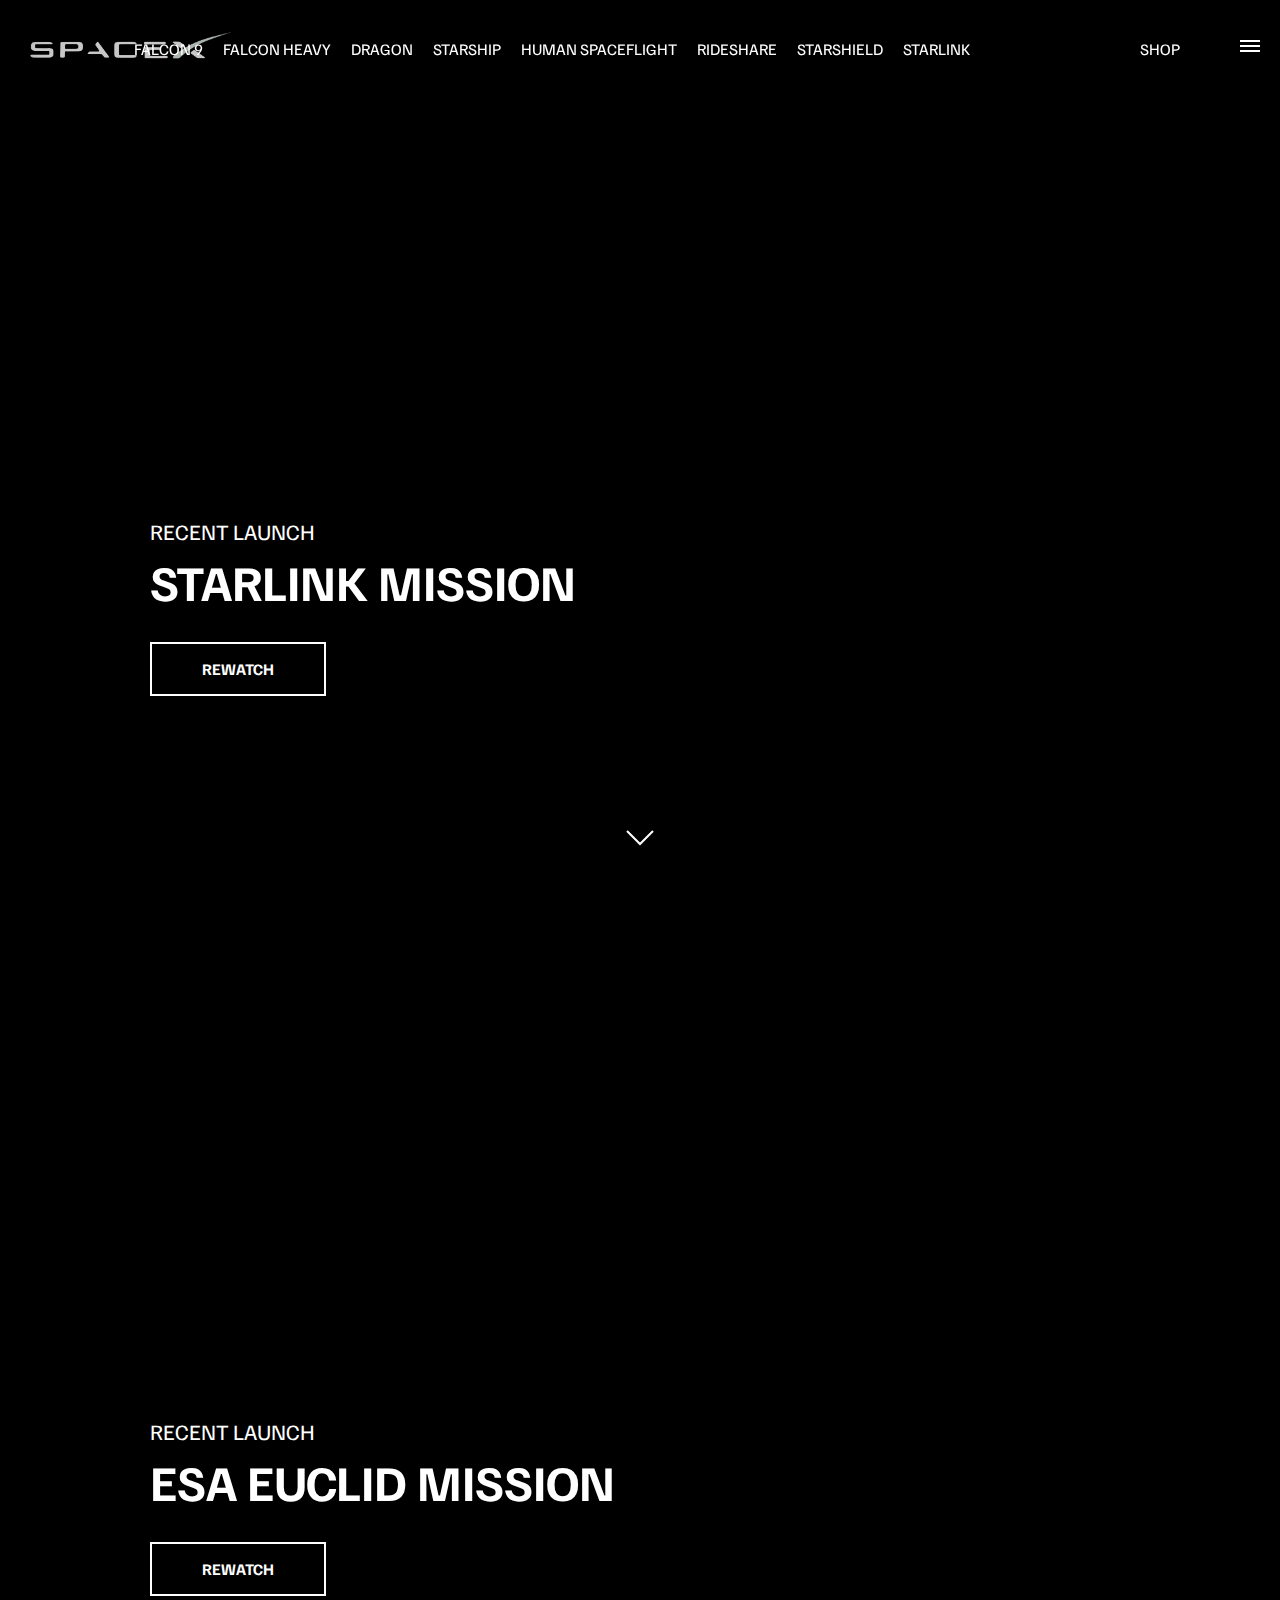
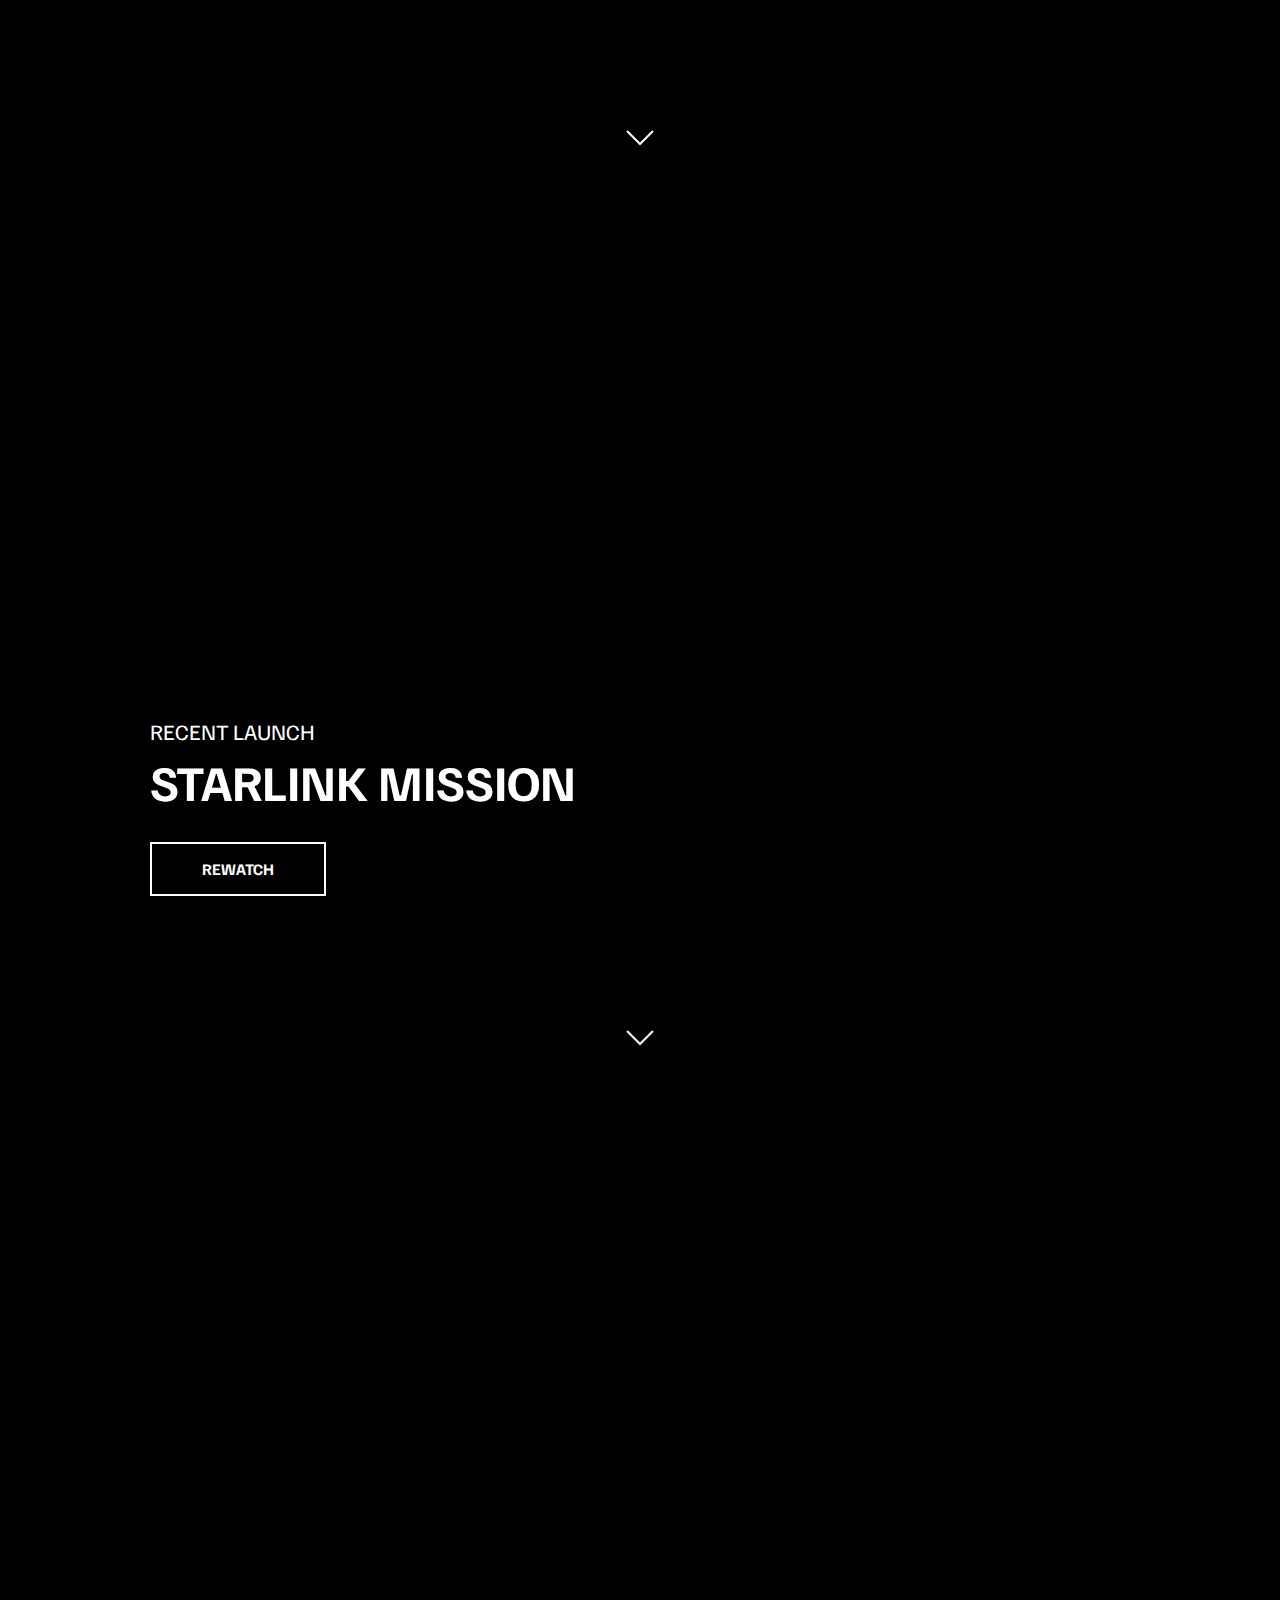
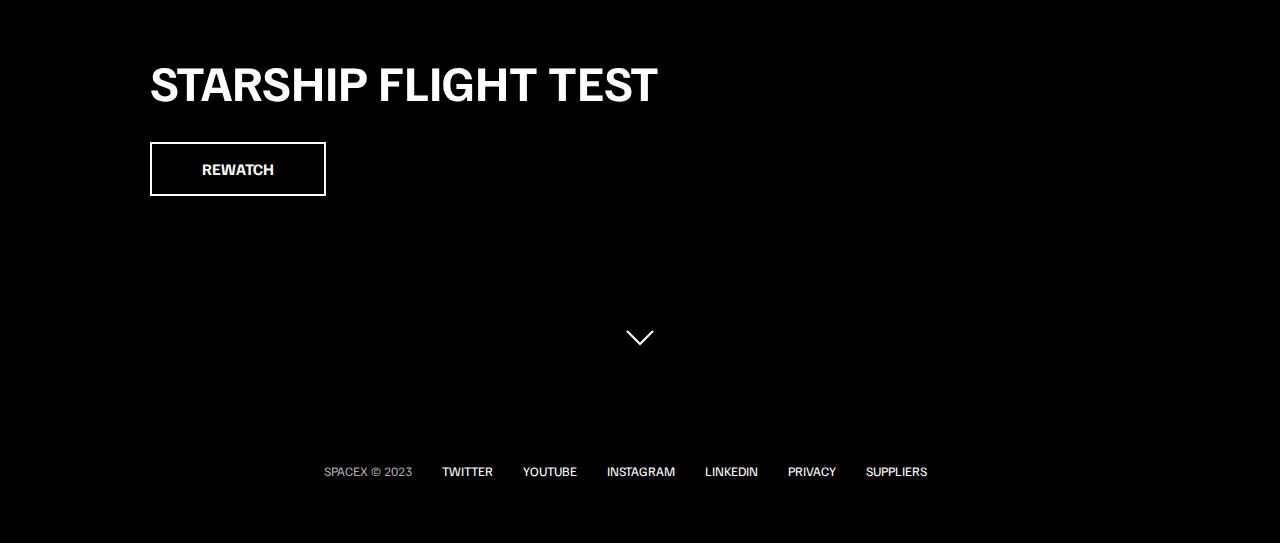
<file: TASK 3/index.html>
<!DOCTYPE html>
<html lang="en">
  <head>
    <meta charset="UTF-8" />
    <meta http-equiv="X-UA-Compatible" content="IE=edge" />
    <meta name="viewport" content="width=device-width, initial-scale=1.0" />
    <link rel="stylesheet" href="style.css" />
    <script src="script.js" defer></script>
    <title>SpaceX-Clone</title>
  </head>
  <body>
    <div id="overlay"></div>
    <div id="mobile-menu" class="mobile-main-menu">
      <ul>
        <li><a href="#">Mission</a></li>
        <li><a href="#">Launches</a></li>
        <li><a href="#">Careers</a></li>
        <li><a href="#">Updates</a></li>
        <li><a href="#">Shop</a></li>
        <li class="mobile-only">
          <a href="falcon9.html">Falcon 9</a>
        </li>
        <li class="mobile-only">
          <a href="falcon-heavy.html">Falcon Heavy</a>
        </li>
        <li class="mobile-only">
          <a href="dragon.html">Dragon</a>
        </li>
        <li class="mobile-only">
          <a href="#">Starship</a>
        </li>
        <li class="mobile-only">
          <a href="#">Human Spaceflight</a>
        </li>
        <li class="mobile-only">
          <a href="#">Rideshare</a>
        </li>
        <li class="mobile-only">
          <a href="#">Starlink</a>
        </li>
      </ul>
    </div>
    <header class="main-header">
      <div class="logo">
        <a href="index.html">
          <img src="img/logo.png" alt="SpaceX" />
        </a>
      </div>
      <nav class="desktop-main-menu">
        <ul>
          <li class="centered-item"><a href="pages/falcon9.html">Falcon 9</a></li>
          <li class="centered-item"><a href="pages/falcon-heavy.html">Falcon Heavy</a></li>
          <li class="centered-item"><a href="pages/dragon.html">Dragon</a></li>
          <li class="centered-item"><a href="#">Starship</a></li>
          <li class="centered-item"><a href="#">Human Spaceflight</a></li>
          <li class="centered-item"><a href="#">Rideshare</a></li>
          <li class="centered-item"><a href="#">STARSHIELD</a></li>
          <li class="centered-item"><a href="#">Starlink</a></li>
          <li><a href="#">Shop</a></li>
        </ul>
      </nav>
    </header>
    <button id="menu-btn" class="hamburger" type="button">
      <span class="hamburger-top"></span>
      <span class="hamburger-middle"></span>
      <span class="hamburger-bottom"></span>
    </button>
    <section class="section-a">
      <div class="section-inner">
        <h4>Recent Launch</h4>
        <h2>Starlink Mission</h2>
        <a href="#" class="btn">
          <div class="hover"></div>
          <span>Rewatch</span>
        </a>
      </div>
      <div class="scroll-arrow">
        <svg width="30px" height="20px">
          <path
            stroke="#ffffff"
            fill="none"
            stroke-width="2px"
            d="M2.000,5.000 L15.000,18.000 L28.000,5.000 "
          ></path>
        </svg>
      </div>
    </section>
    <section class="section-b">
      <div class="section-inner">
        <h4>Recent Launch</h4>
        <h2>ESA EUCLID MISSION</h2>
        <a href="#" class="btn">
          <div class="hover"></div>
          <span>Rewatch</span>
        </a>
      </div>
      <div class="scroll-arrow">
        <svg width="30px" height="20px">
          <path
            stroke="#ffffff"
            fill="none"
            stroke-width="2px"
            d="M2.000,5.000 L15.000,18.000 L28.000,5.000 "
          ></path>
        </svg>
      </div>
    </section>
    <section class="section-c">
      <div class="section-inner">
        <h4>Recent Launch</h4>
        <h2>STARLINK MISSION</h2>
        <a href="#" class="btn">
          <div class="hover"></div>
          <span>Rewatch</span>
        </a>
      </div>
      <div class="scroll-arrow">
        <svg width="30px" height="20px">
          <path
            stroke="#ffffff"
            fill="none"
            stroke-width="2px"
            d="M2.000,5.000 L15.000,18.000 L28.000,5.000 "
          ></path>
        </svg>
      </div>
    </section>
    <section class="section-d">
      <div class="section-inner">
        <h2>STARSHIP FLIGHT TEST</h2>
        <a href="#" class="btn">
          <div class="hover"></div>
          <span>Rewatch</span>
        </a>
      </div>
      <div class="scroll-arrow">
        <svg width="30px" height="20px">
          <path
            stroke="#ffffff"
            fill="none"
            stroke-width="2px"
            d="M2.000,5.000 L15.000,18.000 L28.000,5.000 "
          ></path>
        </svg>
      </div>
    </section>
    <footer>
      <ul>
        <li>SpaceX &copy; 2023</li>
        <li><a href="#">Twitter</a></li>
        <li><a href="#">YouTube</a></li>
        <li><a href="#">Instagram</a></li>
        <li><a href="#">LinkedIn</a></li>
        <li><a href="#">Privacy</a></li>
        <li><a href="#">Suppliers</a></li>
      </ul>
    </footer>
  </body>
</html>
</file>
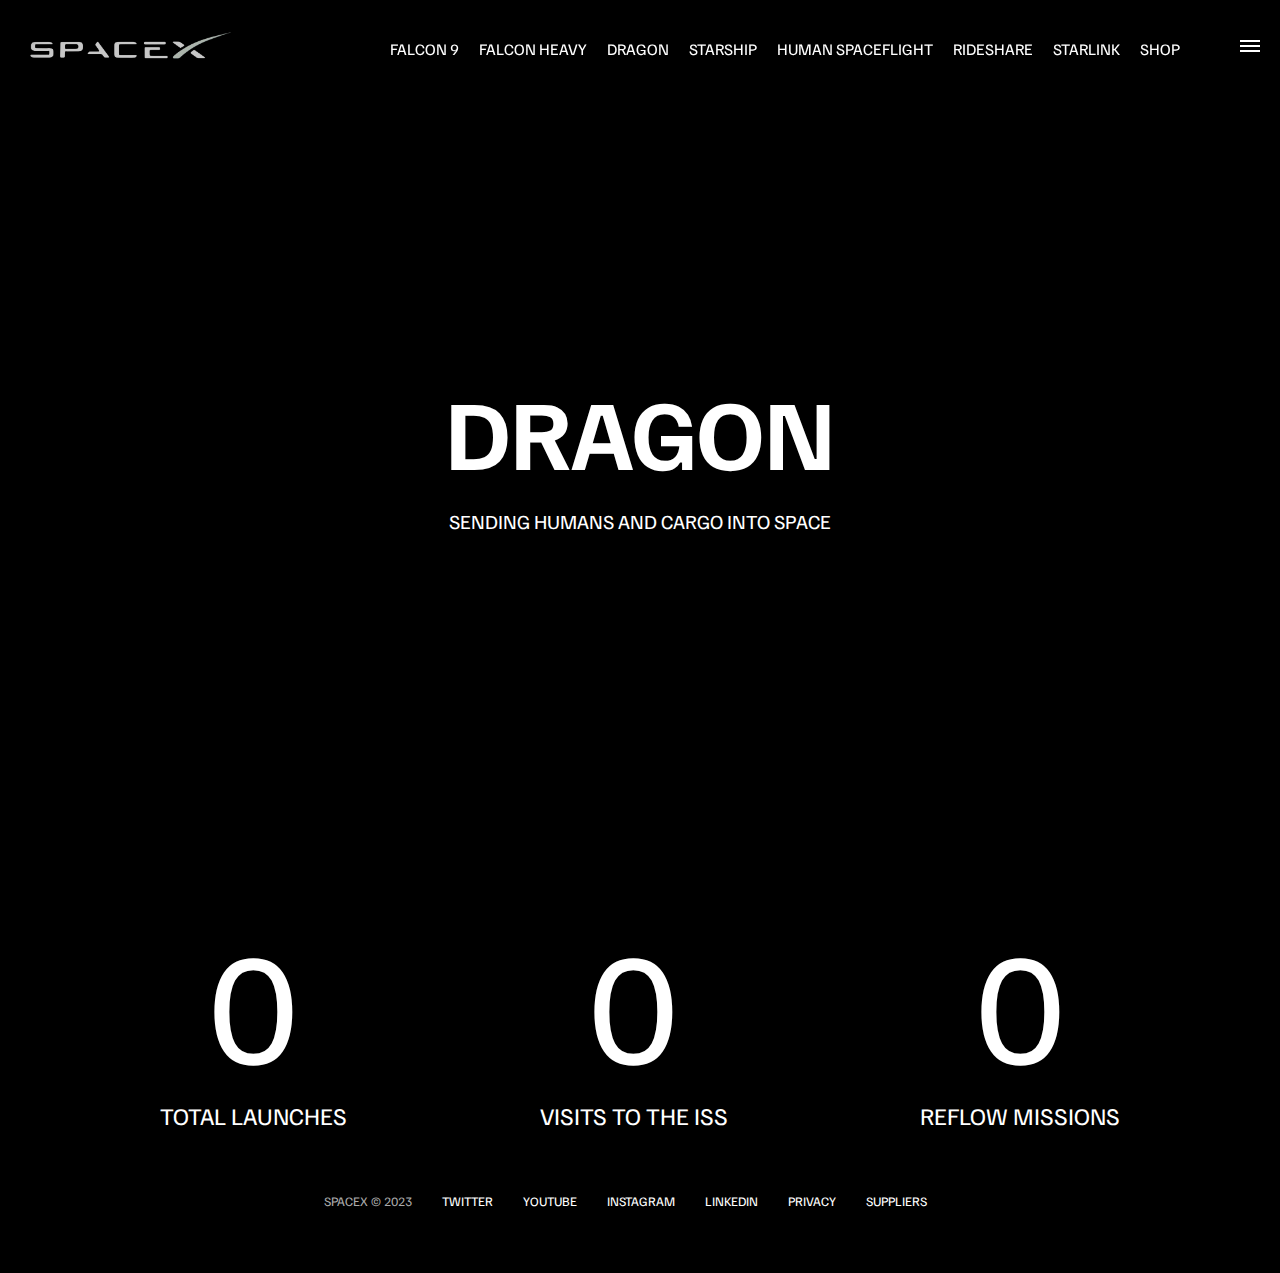
<file: TASK 3/pages/dragon.html>
<!DOCTYPE html>
<html lang="en">
  <head>
    <meta charset="UTF-8" />
    <meta http-equiv="X-UA-Compatible" content="IE=edge" />
    <meta name="viewport" content="width=device-width, initial-scale=1.0" />
    <link rel="stylesheet" href="../style.css" />
    <script src="../script.js" defer></script>
    <title>SpaceX - Dragon</title>
  </head>
  <body>
    <div id="overlay"></div>
    <div id="mobile-menu" class="mobile-main-menu">
      <ul>
        <li><a href="#">Mission</a></li>
        <li><a href="#">Launches</a></li>
        <li><a href="#">Careers</a></li>
        <li><a href="#">Updates</a></li>
        <li><a href="#">Shop</a></li>

        <li class="mobile-only">
          <a href="pages/falcon9.html">Falcon 9</a>
        </li>
        <li class="mobile-only">
          <a href="pages/falcon-heavy.html">Falcon Heavy</a>
        </li>
        <li class="mobile-only">
          <a href="pages/dragon.html">Dragon</a>
        </li>
        <li class="mobile-only">
          <a href="#">Starship</a>
        </li>
        <li class="mobile-only">
          <a href="#">Human Spaceflight</a>
        </li>
        <li class="mobile-only">
          <a href="#">Rideshare</a>
        </li>
        <li class="mobile-only">
          <a href="#">Starlink</a>
        </li>
      </ul>
    </div>
    <header class="main-header">
      <div class="logo">
        <a href="../index.html">
          <img src="../img/logo.png" alt="SpaceX" />
        </a>
      </div>
      <nav class="desktop-main-menu">
        <ul>
          <li><a href="falcon9.html">Falcon 9</a></li>
          <li><a href="falcon-heavy.html">Falcon Heavy</a></li>
          <li><a href="dragon.html">Dragon</a></li>
          <li><a href="#">Starship</a></li>
          <li><a href="#">Human Spaceflight</a></li>
          <li><a href="#">Rideshare</a></li>
          <li><a href="#">Starlink</a></li>
          <li><a href="#">Shop</a></li>
        </ul>
      </nav>
    </header>

    <button id="menu-btn" class="hamburger" type="button">
      <span class="hamburger-top"></span>
      <span class="hamburger-middle"></span>
      <span class="hamburger-bottom"></span>
    </button>

    <section class="section-animate bg-dragon"></section>
    <div class="section-inner-center">
      <h3>Dragon</h3>
      <p>Sending humans and cargo into space</p>
    </div>

    <div class="stats">
      <div>
        <span class="counter" data-target="41">0</span>
        <h4>Total Launches</h4>
      </div>
      <div>
        <span class="counter" data-target="37">0</span>
        <h4>Visits to the ISS</h4>
      </div>
      <div>
        <span class="counter" data-target="19">0</span>
        <h4>Reflow Missions</h4>
      </div>
    </div>

    <footer>
      <ul>
        <li>SpaceX &copy; 2023</li>
        <li><a href="#">Twitter</a></li>
        <li><a href="#">YouTube</a></li>
        <li><a href="#">Instagram</a></li>
        <li><a href="#">LinkedIn</a></li>
        <li><a href="#">Privacy</a></li>
        <li><a href="#">Suppliers</a></li>
      </ul>
    </footer>
  </body>
</html>
</file>
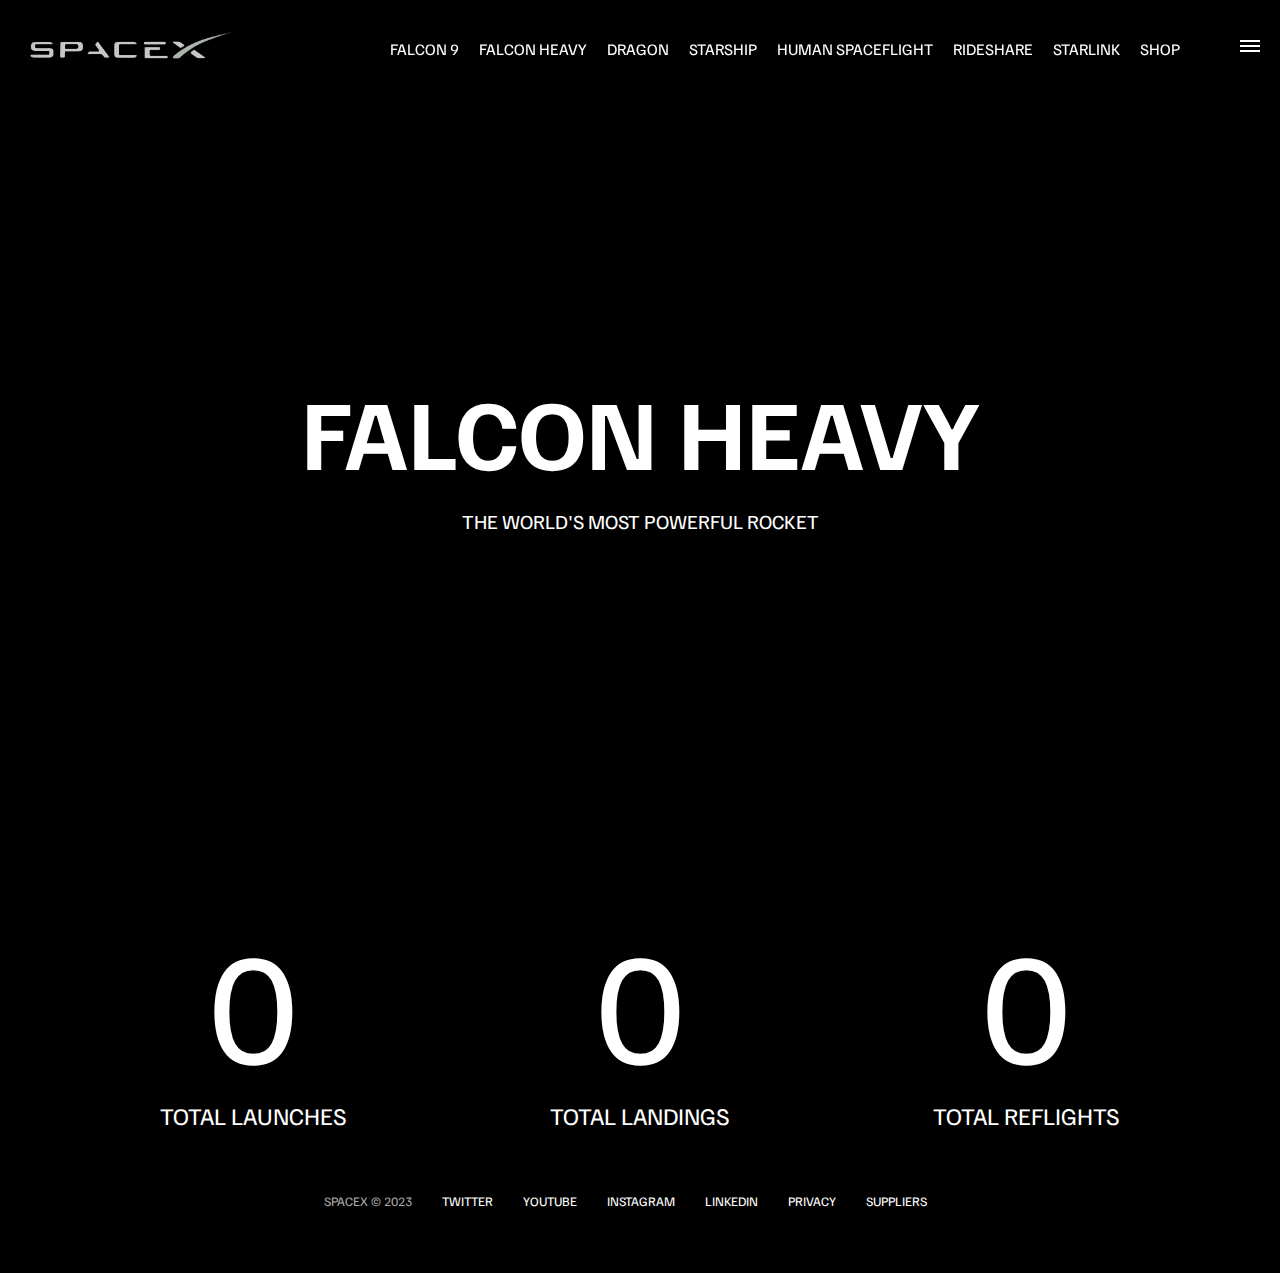
<file: TASK 3/pages/falcon-heavy.html>
<!DOCTYPE html>
<html lang="en">
  <head>
    <meta charset="UTF-8" />
    <meta http-equiv="X-UA-Compatible" content="IE=edge" />
    <meta name="viewport" content="width=device-width, initial-scale=1.0" />
    <link rel="stylesheet" href="../style.css" />
    <script src="../script.js" defer></script>
    <title>SpaceX - Falcon Heavy</title>
  </head>
  <body>
    <div id="overlay"></div>
    <div id="mobile-menu" class="mobile-main-menu">
      <ul>
        <li><a href="#">Mission</a></li>
        <li><a href="#">Launches</a></li>
        <li><a href="#">Careers</a></li>
        <li><a href="#">Updates</a></li>
        <li><a href="#">Shop</a></li>

        <li class="mobile-only">
          <a href="pages/falcon9.html">Falcon 9</a>
        </li>
        <li class="mobile-only">
          <a href="pages/falcon-heavy.html">Falcon Heavy</a>
        </li>
        <li class="mobile-only">
          <a href="pages/dragon.html">Dragon</a>
        </li>
        <li class="mobile-only">
          <a href="#">Starship</a>
        </li>
        <li class="mobile-only">
          <a href="#">Human Spaceflight</a>
        </li>
        <li class="mobile-only">
          <a href="#">Rideshare</a>
        </li>
        <li class="mobile-only">
          <a href="#">Starlink</a>
        </li>
      </ul>
    </div>
    <header class="main-header">
      <div class="logo">
        <a href="../index.html">
          <img src="../img/logo.png" alt="SpaceX" />
        </a>
      </div>
      <nav class="desktop-main-menu">
        <ul>
          <li><a href="falcon9.html">Falcon 9</a></li>
          <li><a href="falcon-heavy.html">Falcon Heavy</a></li>
          <li><a href="dragon.html">Dragon</a></li>
          <li><a href="#">Starship</a></li>
          <li><a href="#">Human Spaceflight</a></li>
          <li><a href="#">Rideshare</a></li>
          <li><a href="#">Starlink</a></li>
          <li><a href="#">Shop</a></li>
        </ul>
      </nav>
    </header>

    <button id="menu-btn" class="hamburger" type="button">
      <span class="hamburger-top"></span>
      <span class="hamburger-middle"></span>
      <span class="hamburger-bottom"></span>
    </button>

    <section class="section-animate bg-falcon-heavy"></section>
    <div class="section-inner-center">
      <h3>Falcon Heavy</h3>
      <p>The world's most powerful rocket</p>
    </div>

    <div class="stats">
      <div>
        <span class="counter" data-target="6">0</span>
        <h4>Total Launches</h4>
      </div>
      <div>
        <span class="counter" data-target="11">0</span>
        <h4>Total Landings</h4>
      </div>
      <div>
        <span class="counter" data-target="8">0</span>
        <h4>Total Reflights</h4>
      </div>
    </div>

    <footer>
      <ul>
        <li>SpaceX &copy; 2023</li>
        <li><a href="#">Twitter</a></li>
        <li><a href="#">YouTube</a></li>
        <li><a href="#">Instagram</a></li>
        <li><a href="#">LinkedIn</a></li>
        <li><a href="#">Privacy</a></li>
        <li><a href="#">Suppliers</a></li>
      </ul>
    </footer>
  </body>
</html>
</file>
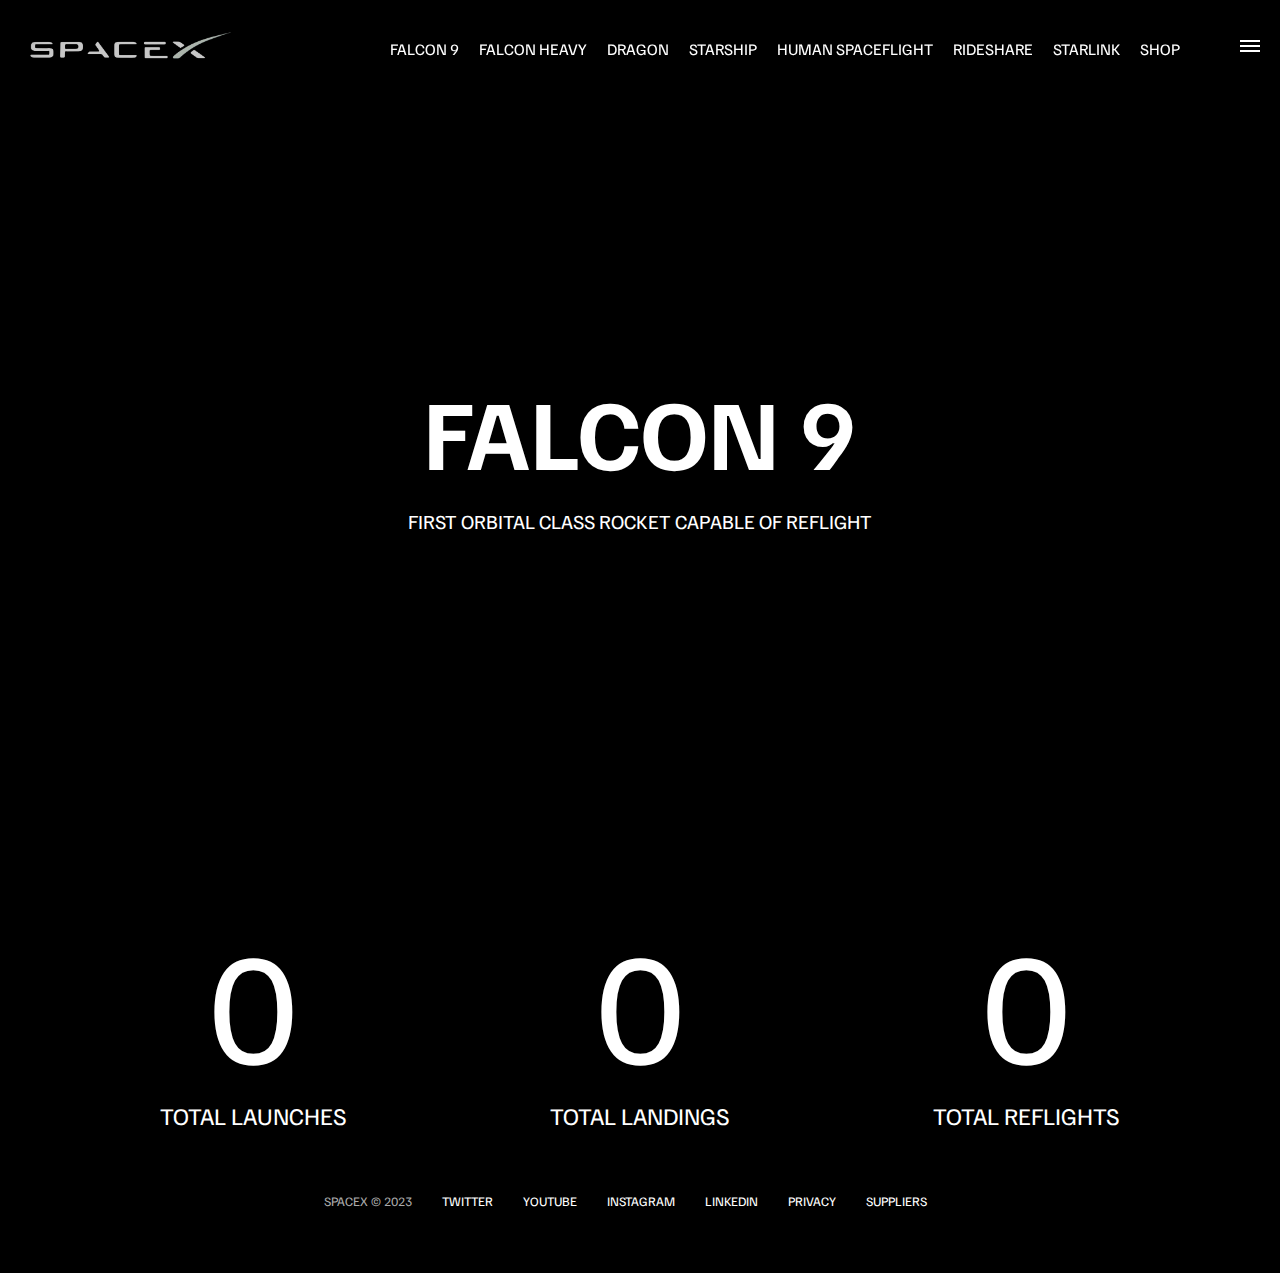
<file: TASK 3/pages/falcon9.html>
<!DOCTYPE html>
<html lang="en">
  <head>
    <meta charset="UTF-8" />
    <meta http-equiv="X-UA-Compatible" content="IE=edge" />
    <meta name="viewport" content="width=device-width, initial-scale=1.0" />
    <link rel="stylesheet" href="../style.css" />
    <script src="../script.js" defer></script>
    <title>SpaceX - Falcon 9</title>
  </head>
  <body>
    <div id="overlay"></div>
    <div id="mobile-menu" class="mobile-main-menu">
      <ul>
        <li><a href="#">Mission</a></li>
        <li><a href="#">Launches</a></li>
        <li><a href="#">Careers</a></li>
        <li><a href="#">Updates</a></li>
        <li><a href="#">Shop</a></li>

        <li class="mobile-only">
          <a href="pages/falcon9.html">Falcon 9</a>
        </li>
        <li class="mobile-only">
          <a href="pages/falcon-heavy.html">Falcon Heavy</a>
        </li>
        <li class="mobile-only">
          <a href="pages/dragon.html">Dragon</a>
        </li>
        <li class="mobile-only">
          <a href="#">Starship</a>
        </li>
        <li class="mobile-only">
          <a href="#">Human Spaceflight</a>
        </li>
        <li class="mobile-only">
          <a href="#">Rideshare</a>
        </li>
        <li class="mobile-only">
          <a href="#">Starlink</a>
        </li>
      </ul>
    </div>
    <header class="main-header">
      <div class="logo">
        <a href="../index.html">
          <img src="../img/logo.png" alt="SpaceX" />
        </a>
      </div>
      <nav class="desktop-main-menu">
        <ul>
          <li><a href="falcon9.html">Falcon 9</a></li>
          <li><a href="falcon-heavy.html">Falcon Heavy</a></li>
          <li><a href="dragon.html">Dragon</a></li>
          <li><a href="#">Starship</a></li>
          <li><a href="#">Human Spaceflight</a></li>
          <li><a href="#">Rideshare</a></li>
          <li><a href="#">Starlink</a></li>
          <li><a href="#" style="float: right;">Shop</a></li>
        </ul>
      </nav>
    </header>

    <button id="menu-btn" class="hamburger" type="button">
      <span class="hamburger-top"></span>
      <span class="hamburger-middle"></span>
      <span class="hamburger-bottom"></span>
    </button>

    <section class="section-animate bg-falcon-9"></section>
    <div class="section-inner-center">
      <h3>Falcon 9</h3>
      <p>First orbital class rocket capable of reflight</p>
    </div>

    <div class="stats">
      <div>
        <span class="counter" data-target="238">0</span>
        <h4>Total Launches</h4>
      </div>
      <div>
        <span class="counter" data-target="196">0</span>
        <h4>Total Landings</h4>
      </div>
      <div>
        <span class="counter" data-target="172">0</span>
        <h4>Total Reflights</h4>
      </div>
    </div>

    <footer>
      <ul>
        <li>SpaceX &copy; 2023</li>
        <li><a href="#">Twitter</a></li>
        <li><a href="#">YouTube</a></li>
        <li><a href="#">Instagram</a></li>
        <li><a href="#">LinkedIn</a></li>
        <li><a href="#">Privacy</a></li>
        <li><a href="#">Suppliers</a></li>
      </ul>
    </footer>
  </body>
</html>
</file>
<file: TASK 3/style.css>
@import url("https://fonts.googleapis.com/css2?family=Familjen+Grotesk:wght@400;600;700&display=swap");

html{
  scroll-behavior: smooth;
}

*{
  margin: 0;
  padding: 0;
  box-sizing: border-box;
}

body {
  font-family: "Familjen Grotesk", sans-serif;
  background: #000;
  color: #fff;
}

body::-webkit-scrollbar { 
  display: none;
  scrollbar-width: none; 
}

a {
  text-decoration: none;
  color: #fff;
}

ul {
  list-style: none;
}

.main-header {
  position: fixed;
  top: 0;
  left: 0;
  width: 100%;
  z-index: 3;
  display: flex;
  justify-content: space-between;
  align-items: center;
  text-transform: uppercase;
  height: 100px;
  padding: 0 30px;
}

.logo {
  width: 210px;
  height: auto;
}

.logo img {
  display: block;
  width: 100%;
  height: auto;
}

.desktop-main-menu {
  margin-right: 50px;
}

.desktop-main-menu ul {
  display: flex;
}

.desktop-main-menu ul li {
  position: relative;
  margin-right: 20px;
  padding-bottom: 2px;
}

.desktop-main-menu ul li a::after {
  content: "";
  position: absolute;
  bottom: 0;
  left: 0;
  width: 100%;
  height: 1px;
  background: #fff;
  transform: scaleX(0);
  transition: transform 0.6s cubic-bezier(0.19, 1, 0.22, 1);
  transform-origin: right center;
}

.desktop-main-menu ul li a:hover::after {
  transform: scaleX(1);
  transform-origin: left center;
  transition-duration: 0.4s;
}

.centered-item {
  display: flex;
  align-items: center;
  justify-content: center;
  right: 150px;
}

section {
  position: relative;
  height: 100vh;
  background-position: center center;
  background-repeat: no-repeat;
  background-size: cover;
  text-transform: uppercase;
}

.section-inner {
  position: absolute;
  bottom: 200px;
  left: 150px;
  max-width: 560px;
}

.section-inner h4 {
  font-size: 22px;
  margin-bottom: 5px;
  font-weight: 300;
  animation: fadeInUp 0.5s ease-in-out;
}

.section-inner h2 {
  font-size: 50px;
  font-weight: 700;
  margin-bottom: 20px;
  animation: fadeInUp 0.5s ease-in-out 0.2s;
  animation-fill-mode: both;
}

.section-inner a {
  animation: fadeInUp 0.5s ease-in-out 0.4s;
  animation-fill-mode: both;
}

.section-a {
  background-image: url("https://sxcontent9668.azureedge.us/cms-assets/assets/Star5_15_071623_DSC_5909_desktop_aa4bc495f5.jpg");
}
.section-b {
  background-image: url("https://sxcontent9668.azureedge.us/cms-assets/assets/Euclid_outsidetowerh_IMG_2487_desktop_a75e89406d.jpg");
}
.section-c {
  background-image: url("https://sxcontent9668.azureedge.us/cms-assets/assets/Starlink_6_5_SLC_40_2023_07_09_DSC_9579_Desktop_133863aee0.jpg");
}
.section-d {
  background-image: url("https://sxcontent9668.azureedge.us/cms-assets/assets/STARSHIP_Testflight_DESKTOP_2b3bea613a.jpg");
}

.btn {
  position: relative;
  display: inline-block;
  cursor: pointer;
  text-align: center;
  min-width: 130px;
  padding: 15px 50px;
  margin-top: 10px;
  border: 2px solid #fff;
  text-transform: uppercase;
  font-weight: bold;
  overflow: hidden;
  z-index: 2;
}

.btn:hover span {
  color: #000;
}

.btn .hover {
  position: absolute;
  top: 0;
  left: 0;
  width: 100%;
  height: 100%;
  background-color: #fff;
  color: #000;
  z-index: -1;
  transform: translateY(100%);
  transition: transform 0.6s cubic-bezier(0.19, 1, 0.22, 1);
}

.btn:hover .hover {
  transform: translateY(0);
}

.scroll-arrow {
  position: absolute;
  bottom: 50px;
  left: 50%;
  transform: translateX(-50%);
  animation: fadeBounce 5s infinite;
}

footer {
  position: relative;
  padding: 55px 0;
}

footer ul {
  display: flex;
  justify-content: center;
  align-items: center;
  flex-wrap: wrap;
}

footer ul li {
  margin-right: 30px;
  color: #aaa;
  text-transform: uppercase;
  font-size: 13px;
  line-height: 2.5;
}

footer ul li a {
  color: #fff;
  transition: color 0.6s;
}

footer ul li a:hover {
  color: #aaa;
}

.hamburger {
  position: fixed;
  top: 40px;
  right: 20px;
  z-index: 10;
  cursor: pointer;
  width: 20px;
  height: 20px;
  background: none;
  border: none;
}

.hamburger-top,
.hamburger-middle,
.hamburger-bottom {
  position: absolute;
  width: 20px;
  height: 2px;
  top: 0;
  left: 0;
  background: #fff;
  transition: all 0.5s;
}

.hamburger-middle {
  transform: translateY(5px);
}

.hamburger-bottom {
  transform: translateY(10px);
}

.open {
  transform: rotate(90deg);
}

.open .hamburger-top {
  transform: rotate(45deg) translateY(6px) translateX(6px);
}

.open .hamburger-middle {
  display: none;
}

.open .hamburger-bottom {
  transform: rotate(-45deg) translateY(6px) translateX(-6px);
}

.overlay-show {
  position: fixed;
  top: 0;
  left: 0;
  width: 100%;
  height: 100%;
  background-color: rgba(0, 0, 0, 0.5);
  z-index: 3;
}

.stop-scrolling {
  overflow: hidden;
}

.mobile-only {
  display: none;
}

.mobile-main-menu {
  position: fixed;
  top: 0;
  right: 0;
  width: 350px;
  height: 100%;
  background: #000;
  z-index: 4;
  display: flex;
  align-items: center;
  justify-content: center;
  transform: translateX(100%);
  transition: transform 0.6s cubic-bezier(0.19, 1, 0.22, 1);
}

.show-menu {
  transform: translateX(0);
}

.mobile-main-menu ul {
  display: flex;
  flex-direction: column;
  align-items: end;
  justify-content: center;
  padding: 50px;
  width: 100%;
}

.mobile-main-menu ul li {
  margin-bottom: 20px;
  font-size: 18px;
  text-transform: uppercase;
  border-bottom: 1px #555 dotted;
  width: 100%;
  text-align: right;
  padding-bottom: 8px;
}

.mobile-main-menu ul li a {
  color: #fff;
  transition: color 0.6s;
}

.mobile-main-menu ul li a:hover {
  color: #aaa;
}

.bg-falcon-9 {
  background-image: url("https://www.spacex.com/static/images/backgrounds/f9_feature.jpg");
}

.bg-falcon-heavy {
  background-image: url("https://www.spacex.com/static/images/backgrounds/fh_feature-mobile.jpg");
}

.bg-dragon {
  background-image: url("https://www.spacex.com/static/images/backgrounds/dragon_feature_mobile.jpg");
}

.section-animate {
  animation: fadeIn 2s ease-in-out;
}

.section-inner-center {
  position: absolute;
  top: 50%;
  left: 50%;
  transform: translate(-50%, -50%);
  text-transform: uppercase;
  text-align: center;
  width: 80%;
}

.section-inner-center h3 {
  font-size: 100px;
  margin-bottom: 15px;
  animation: fadeInUp 0.5s ease-in-out;
}

.section-inner-center p {
  font-size: 20px;
  animation: fadeInUp 0.5s ease-in-out 0.2s;
  animation-fill-mode: both;
}

.stats {
  max-width: 960px;
  margin: 0 auto;
  display: flex;
  align-items: center;
  justify-content: space-between;
  text-align: center;
  text-transform: uppercase;
}

.stats div span {
  font-size: 160px;
}

.stats div h4 {
  font-size: 24px;
  font-weight: 300;
}

@keyframes fadeInUp {
  0% {
    opacity: 0;
    transform: translateY(140px);
  }

  100% {
    opacity: 1;
    transform: translateY(0);
  }
}

@keyframes fadeIn {
  0% {
    opacity: 0;
  }

  100% {
    opacity: 1;
  }
}

@keyframes fadeBounce {
  0%,
  20%,
  50%,
  80%,
  100% {
    opacity: 0;
    transform: translateY(-20px);
  }

  40% {
    opacity: 1;
    transform: translateY(0);
  }
}
</file>
